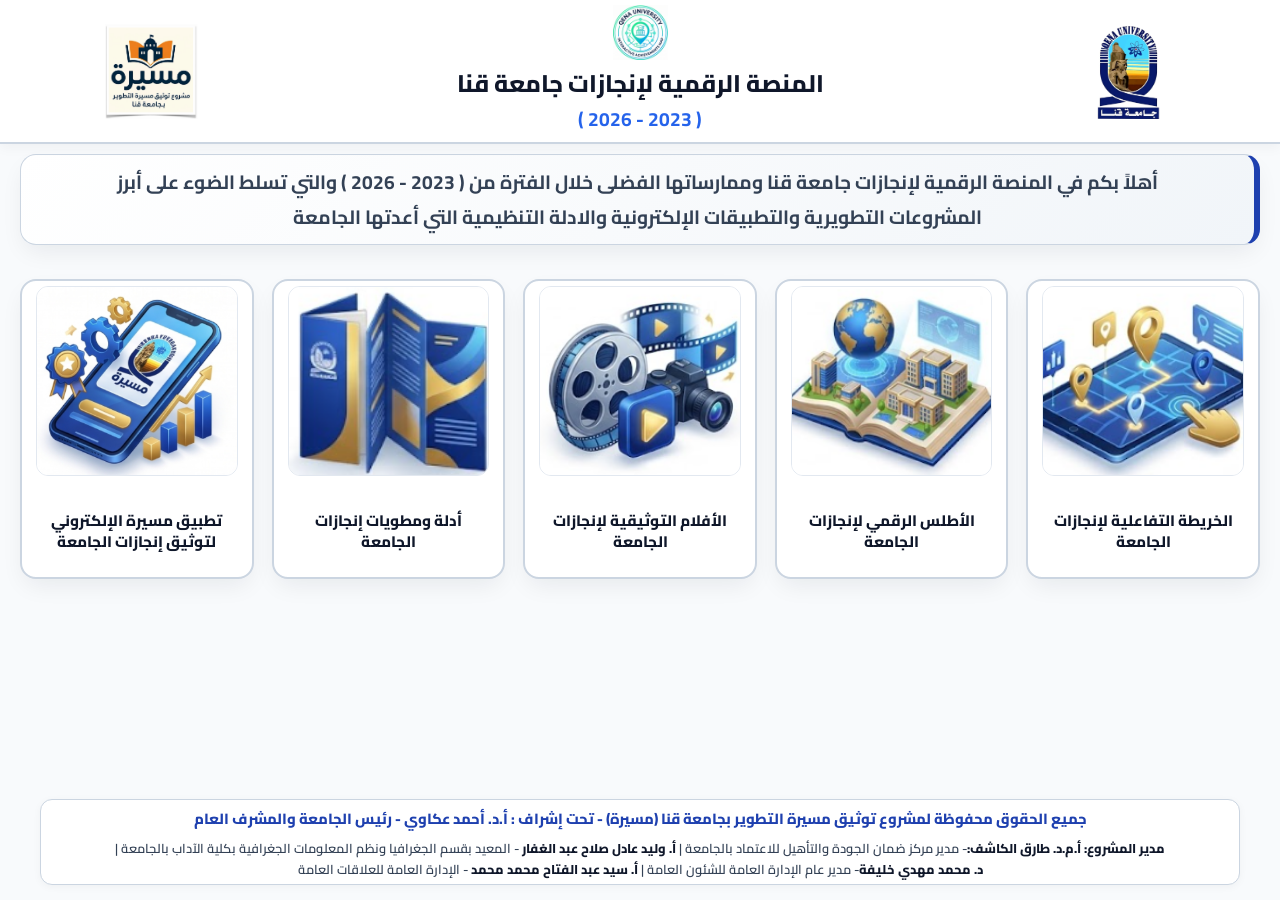
<file: index.html>
<!DOCTYPE html>
<html lang="ar" dir="rtl">
<head>
    <meta charset="UTF-8">
    <meta name="viewport" content="width=device-width, initial-scale=1.0">
    <title>المنصة الرقمية لإنجازات جامعة قنا 2023 - 2026</title>
    
    <!-- الخطوط والأيقونات -->
    <link rel="preconnect" href="https://fonts.googleapis.com">
    <link rel="preconnect" href="https://fonts.gstatic.com" crossorigin>
    <link href="https://fonts.googleapis.com/css2?family=Cairo:wght@400;600;700;800;900&display=swap" rel="stylesheet">
    <link rel="stylesheet" href="https://cdnjs.cloudflare.com/ajax/libs/font-awesome/6.4.0/css/all.min.css">

    <style>
        :root {
            --bg-body: #f8fafc;
            --card-bg: #ffffff;
            --primary: #0f172a;
            --accent-blue: #1e40af;
            --accent-hover: #1d4ed8;
            --border-color: #cbd5e1;
            --text-main: #1e293b;
            --radius-lg: 16px;
            --radius-md: 12px;
            --shadow-subtle: 0 10px 25px -5px rgba(15, 23, 42, 0.08);
        }

        * {
            box-sizing: border-box;
            margin: 0;
            padding: 0;
            font-family: 'Cairo', sans-serif;
        }

        body {
            background-color: var(--bg-body);
            color: var(--text-main);
            min-height: 100vh;
            display: flex;
            flex-direction: column;
        }

        /* الهيدر العلوي */
        header {
            background: #ffffff;
            border-bottom: 2px solid var(--border-color);
            padding: 5px 5%;
            display: flex;
            align-items: center;
            justify-content: space-between;
            box-shadow: 0 4px 12px rgba(0,0,0,0.04);
            position: relative;
            z-index: 10;
        }

        .logo-box {
            width: 175px;
            height: 95px;
            display: flex;
            align-items: center;
            justify-content: center;
        }

        .logo-box img {
            max-width: 100%;
            max-height: 100%;
            object-fit: contain;
        }

        .header-center {
            text-align: center;
            display: flex;
            flex-direction: column;
            align-items: center;
            gap: 4px;
        }

        .project-badge {
            max-height: 55px;
            width: auto;
            object-fit: contain;
            margin-bottom: 4px;
        }

        .header-title h1 {
            font-size: 1.50rem;
            font-weight: 800;
            color: var(--primary);
            line-height: 1.3;
        }

        .header-title .subtitle {
            font-size: 1.2rem;
            font-weight: 700;
            color: #2563eb;
            margin-top: 2px;
        }

        /* الحاوية الرئيسية */
        .main-container {
            max-width: 1400px;
            margin: 0 auto;
            padding: 10px 20px;
            width: 100%;
            flex: 1;
            display: flex;
            flex-direction: column;
            gap: 24px;
        }

        /* البانر التعريفي التوضيحي */
        .intro-banner {
            background: linear-gradient(135deg, #ffffff 0%, #f1f5f9 100%);
            border-radius: var(--radius-lg);
            padding: 10px 30px;
            box-shadow: var(--shadow-subtle);
            border: 1px solid var(--border-color);
            border-right: 6px solid var(--accent-blue);
            text-align: center;
        }

        .intro-banner p {
            font-size: 1.20rem;
            font-weight: 700;
            color: #334155;
            line-height: 1.8;
            max-width: 1100px;
            margin: 0 auto;
        }

        /* شبكة الكروت التفاعلية الخمسة (Flashcards Grid) */
        .cards-grid {
            display: grid;
            grid-template-columns: repeat(5, 1fr);
            gap: 18px;
            margin-top: 10px;
        }

        .flash-card {
            background: var(--card-bg);
            border: 2px solid var(--border-color);
            border-radius: var(--radius-lg);
            padding: 5px 14px;
            display: flex;
            flex-direction: column;
            align-items: center;
            justify-content: space-between;
            text-align: center;
            text-decoration: none;
            color: var(--text-main);
            box-shadow: var(--shadow-subtle);
            transition: all 0.35s cubic-bezier(0.4, 0, 0.2, 1);
            position: relative;
            overflow: hidden;
            cursor: pointer;
            min-height: 300px;
        }

        .flash-card:hover {
            transform: translateY(-8px) scale(1.02);
            border-color: var(--accent-blue);
            box-shadow: 0 16px 30px -10px rgba(30, 64, 175, 0.25);
        }

        .card-img-wrapper {
            width: 100%;
            height: 190px;
            border-radius: var(--radius-md);
            overflow: hidden;
            background: #f1f5f9;
            margin-bottom: 14px;
            display: flex;
            align-items: center;
            justify-content: center;
            border: 1px solid #e2e8f0;
        }

        .card-img-wrapper img {
            width: 100%;
            height: 100%;
            object-fit: cover;
            transition: transform 0.5s ease;
        }

        .flash-card:hover .card-img-wrapper img {
            transform: scale(1.1);
        }

        .card-icon-fallback {
            font-size: 2.5rem;
            color: var(--accent-blue);
        }

        .card-title {
            font-size: 0.95rem;
            font-weight: 800;
            color: var(--primary);
            line-height: 1.4;
            flex: 1;
            display: flex;
            align-items: center;
            justify-content: center;
        }

        .flash-card:hover .card-title {
            color: var(--accent-blue);
        }

        /* التكيف مع الشاشات المختلفة */
        @media (max-width: 1200px) {
            .cards-grid {
                grid-template-columns: repeat(3, 1fr);
            }
        }

        @media (max-width: 768px) {
            header {
                flex-direction: column;
                gap: 12px;
            }
            .cards-grid {
                grid-template-columns: repeat(2, 1fr);
            }
        }

        @media (max-width: 480px) {
            .cards-grid {
                grid-template-columns: 1fr;
            }
        }
/* تنسيق مستطيل حقوق التوثيق في الأسفل */
.footer-rights-box {
    background: #ffffff;
    border: 1px solid #cbd5e1;
    border-radius: 12px;
    padding: 5px 20px;
    margin: 10px auto 15px auto;
    width: calc(100% - 48px);
    max-width: 1200px;
    text-align: center;
    box-shadow: 0 2px 8px rgba(0, 0, 0, 0.04);
}

.footer-line-1 {
    font-size: 0.92rem;
    font-weight: 800;
    color: #1e40af;
    margin-bottom: 6px;
}

.footer-line-2 {
    font-size: 0.8rem;
    font-weight: 600;
    color: #334155;
    line-height: 1.6;
}

.footer-line-2 span {
    font-weight: 800;
    color: #0f172a;
}

/* التوافق مع شاشات الموبايل والأجهزة اللوحية */
@media (max-width: 768px) {
    .footer-rights-box {
        width: calc(100% - 20px);
        padding: 10px 12px;
        margin-top: 15px;
    }
    .footer-line-1 {
        font-size: 0.82rem;
    }
    .footer-line-2 {
        font-size: 0.72rem;
    }
}
    </style>
</head>
<body>

    <!-- الهيدر العلوي وفق تخطيط المسودة -->
    <header>
        <div class="logo-box">
            <img src="Image/logo.png" alt="شعار جامعة قنا" onerror="this.src='Image/logo.png';">
        </div>

        <div class="header-center">
            <img src="Image/project-logo.png" alt="شعار المشروع" class="project-badge" onerror="this.style.display='none';">
            <div class="header-title">
                <h1>المنصة الرقمية لإنجازات جامعة قنا</h1>
                <div class="subtitle">( 2023 - 2026 )</div>
            </div>
        </div>

        <div class="logo-box">
            <img src="Image/مسيرة.png" alt="شعار مسيرة" onerror="this.src='Image/مسيرة.jpg';">
        </div>
    </header>

    <div class="main-container">
        
        <!-- صندوق الوصف والترحيب الرئيسي -->
        <div class="intro-banner">
            <p>أهلاً بكم في المنصة الرقمية لإنجازات جامعة قنا وممارساتها الفضلى خلال الفترة من ( 2023 - 2026 ) والتي تسلط الضوء على أبرز المشروعات التطويرية والتطبيقات الإلكترونية والادلة التنظيمية التي أعدتها الجامعة</p>
        </div>

        <!-- شبكة الفلاش كارد الخمسة مع تأثير الزوم/الحركة عند التمرير -->
        <div class="cards-grid">
            
            <!-- 1. الخريطة التفاعلية -->
            <a href="Map.html" class="flash-card">
                <div class="card-img-wrapper">
                    <img src="Image/map_card.png" alt="الخريطة التفاعلية" onerror="this.remove(); document.getElementById('ic1').style.display='block';">
                    <i id="ic1" class="fa-solid fa-map-location-dot card-icon-fallback" style="display:none;"></i>
                </div>
                <div class="card-title">الخريطة التفاعلية لإنجازات الجامعة</div>
            </a>

            <!-- 2. الأطلس الرقمي -->
            <a href="Atlas.html" class="flash-card">
                <div class="card-img-wrapper">
                    <img src="Image/atlas_card.png" alt="الأطلس الرقمي" onerror="this.remove(); document.getElementById('ic2').style.display='block';">
                    <i id="ic2" class="fa-solid fa-book-atlas card-icon-fallback" style="display:none;"></i>
                </div>
                <div class="card-title">الأطلس الرقمي لإنجازات الجامعة</div>
            </a>

            <!-- 3. الأفلام التوثيقية -->
            <a href="Videos.html" class="flash-card">
                <div class="card-img-wrapper">
                    <img src="Image/video_card.png" alt="الأفلام التوثيقية" onerror="this.remove(); document.getElementById('ic3').style.display='block';">
                    <i id="ic3" class="fa-solid fa-film card-icon-fallback" style="display:none;"></i>
                </div>
                <div class="card-title">الأفلام التوثيقية لإنجازات الجامعة</div>
            </a>

            <!-- 4. أدلة ومطويات إنجازات الجامعة -->
            <a href="Guides.html" class="flash-card">
                <div class="card-img-wrapper">
                    <img src="Image/guides_card.png" alt="أدلة ومطويات" onerror="this.remove(); document.getElementById('ic4').style.display='block';">
                    <i id="ic4" class="fa-solid fa-file-pdf card-icon-fallback" style="display:none;"></i>
                </div>
                <div class="card-title">أدلة ومطويات إنجازات الجامعة</div>
            </a>

            <!-- 5. تطبيق مسيرة الإلكتروني -->
            <a href="http://app.svu.edu.eg/march/login.aspx" target="_blank" class="flash-card">
                <div class="card-img-wrapper">
                    <img src="Image\maseera.png" alt="تطبيق مسيرة" onerror="this.remove(); document.getElementById('ic5').style.display='block';">
                    <i id="ic5" class="fa-solid fa-mobile-screen-button card-icon-fallback" style="display:none;"></i>
                </div>
                <div class="card-title">تطبيق مسيرة الإلكتروني لتوثيق إنجازات الجامعة</div>
            </a>

        </div>

    </div>
<!-- شريط التوثيق وحقوق الملكية -->
<footer class="footer-rights-box">
    <div class="footer-line-1">
        جميع الحقوق محفوظة لمشروع توثيق مسيرة التطوير بجامعة قنا (مسيرة) -                  <span>    تحت إشراف   :           </span> أ.د. أحمد عكاوي - رئيس الجامعة والمشرف العام     

    </div>
    <div class="footer-line-2">
        <span>مدير المشروع:</span>   <span>أ.م.د. طارق الكاشف:</span>- مدير مركز ضمان الجودة والتأهيل للاعتماد بالجامعة | 
         <span>أ. وليد عادل صلاح عبد الغفار</span> - المعيد بقسم الجغرافيا ونظم المعلومات الجغرافية بكلية الآداب بالجامعة | 
    </div>
    </div>
    <div class="footer-line-2">
         <span>د. محمد مهدي خليفة</span>- مدير عام الإدارة العامة للشئون العامة | 
        <span>أ. سيد عبد الفتاح محمد محمد</span> - الإدارة العامة للعلاقات العامة
    </div>
</footer>
</body>
</html>
</file>
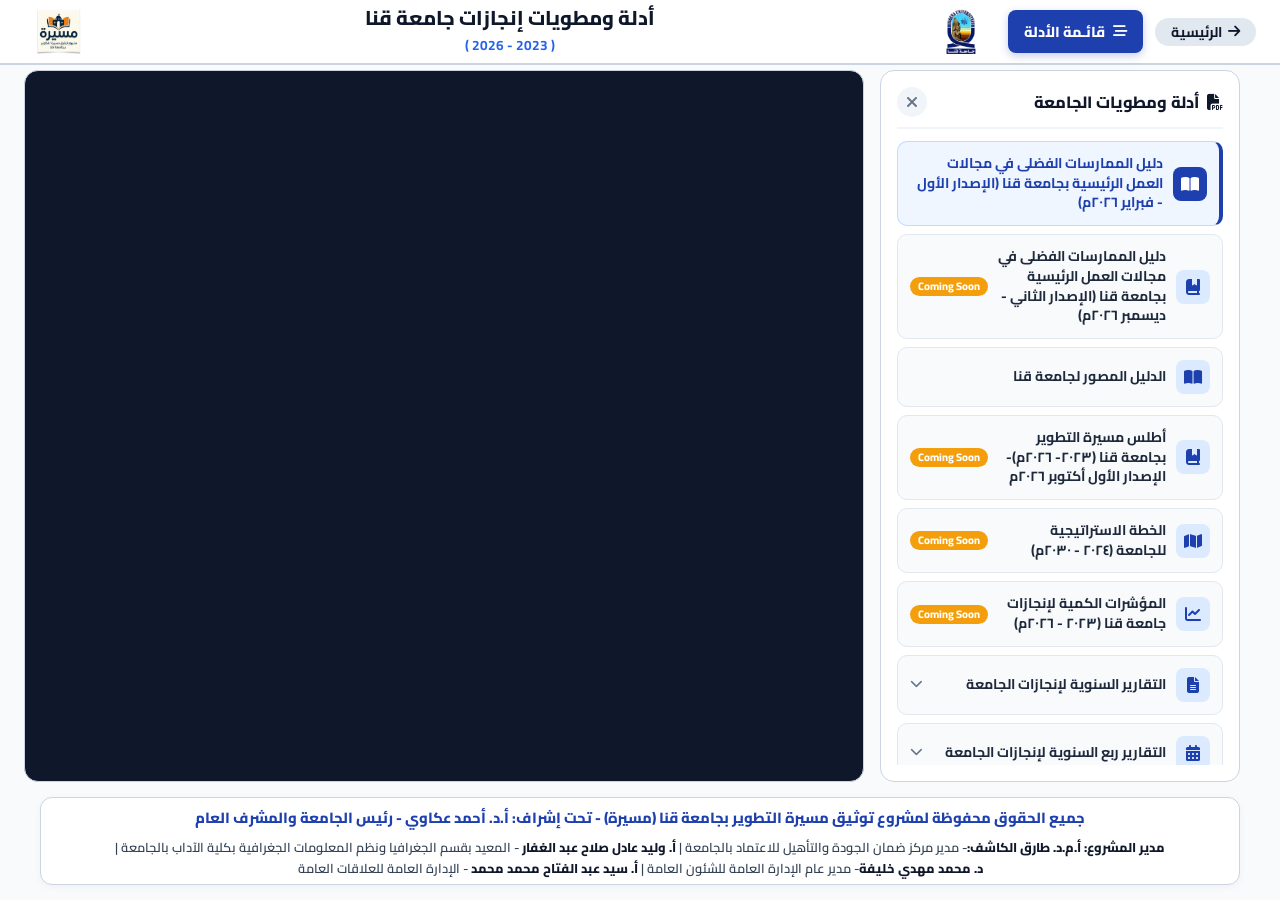
<file: Guides.html>
<!DOCTYPE html>
<html lang="ar" dir="rtl">
<head>
    <meta charset="UTF-8">
    <meta name="viewport" content="width=device-width, initial-scale=1.0">
    <title>أدلة ومطويات إنجازات جامعة قنا</title>
    <link rel="preconnect" href="https://fonts.googleapis.com">
    <link rel="preconnect" href="https://fonts.gstatic.com" crossorigin>
    <link href="https://fonts.googleapis.com/css2?family=Cairo:wght@400;600;700;800;900&display=swap" rel="stylesheet">
    <link rel="stylesheet" href="https://cdnjs.cloudflare.com/ajax/libs/font-awesome/6.4.0/css/all.min.css">
    
    <style>
        :root {
            --bg-body: #f8fafc;
            --card-bg: #ffffff;
            --primary: #0f172a;
            --accent-blue: #1e40af;
            --border-color: #cbd5e1;
            --radius-lg: 14px;
            --radius-md: 10px;
        }

        * { box-sizing: border-box; margin: 0; padding: 0; font-family: 'Cairo', sans-serif; }
        body { background-color: var(--bg-body); color: #1e293b; height: 100vh; display: flex; flex-direction: column; overflow: hidden; }

        /* الهيدر العلوي */
        header {
            background: #ffffff;
            border-bottom: 2px solid var(--border-color);
            padding: 1px 24px;
            display: flex;
            align-items: center;
            justify-content: space-between;
            min-height: 65px;
            gap: 15px;
            flex-shrink: 0;
            z-index: 10;
        }
        
        .header-right { display: flex; align-items: center; gap: 12px; flex-shrink: 0; }
        .logo-box { width: 70px; height: 45px; display: flex; align-items: center; justify-content: center; flex-shrink: 0; }
        .logo-box img { max-width: 100%; max-height: 100%; object-fit: contain; }
        
        .header-title { flex: 1; text-align: center; }
        .header-title h1 { font-size: 1.25rem; font-weight: 800; color: var(--primary); line-height: 1.2; }
        .header-title .sub-date { display: block; font-size: 0.85rem; color: #2563eb; font-weight: 700; margin-top: 2px; }
        
        .nav-back {
            display: inline-flex; align-items: center; gap: 6px; background: #e2e8f0; color: var(--primary);
            padding: 1px 16px; border-radius: 20px; text-decoration: none; font-size: 0.88rem; font-weight: 700;
            white-space: nowrap; transition: all 0.2s; flex-shrink: 0;
        }
        .nav-back:hover { background: #cbd5e1; }

        .toggle-sidebar-btn {
            display: inline-flex; align-items: center; gap: 8px; background: var(--accent-blue); color: #ffffff;
            border: none; padding: 8px 16px; border-radius: 8px; font-size: 0.9rem; font-weight: 800;
            cursor: pointer; box-shadow: 0 3px 8px rgba(30, 64, 175, 0.25); white-space: nowrap; flex-shrink: 0;
            transition: all 0.2s ease;
        }
        .toggle-sidebar-btn:hover { background: #1d4ed8; }

        /* التخطيط الرئيسي */
        .layout-container { display: flex; gap: 16px; padding: 5px 24px; flex: 1; min-height: 0; position: relative; overflow: hidden; }

        .sidebar {
            width: 360px; background: var(--card-bg); border-radius: var(--radius-lg); border: 1px solid var(--border-color);
            padding: 16px; display: flex; flex-direction: column; gap: 12px; height: 100%; min-height: 0; flex-shrink: 0;
            transition: margin-right 0.3s cubic-bezier(0.4, 0, 0.2, 1), opacity 0.25s ease; position: relative; z-index: 5;
        }

        .layout-container.sidebar-closed .sidebar { margin-right: -376px; opacity: 0; pointer-events: none; }

        .sidebar-header { display: flex; align-items: center; justify-content: space-between; padding-bottom: 10px; border-bottom: 2px solid #f1f5f9; }
        .sidebar-header h3 { font-size: 1.02rem; font-weight: 800; color: var(--primary); display: flex; align-items: center; gap: 8px; }

        .close-sidebar-btn {
            background: #f1f5f9; color: #64748b; border: none; width: 30px; height: 30px; border-radius: 50%;
            font-size: 1rem; cursor: pointer; display: flex; align-items: center; justify-content: center; transition: all 0.2s;
        }
        .close-sidebar-btn:hover { background: #ef4444; color: #fff; }

        .item-list { display: flex; flex-direction: column; gap: 8px; overflow-y: auto; flex: 1; }

        .list-item {
            display: flex; align-items: center; gap: 10px; padding: 12px; border-radius: var(--radius-md);
            border: 1px solid #e2e8f0; background: #f8fafc; cursor: pointer; transition: all 0.2s ease;
            font-size: 0.88rem; font-weight: 700; line-height: 1.4; position: relative;
        }

        .list-item:hover, .list-item.active { background: #eff6ff; border-color: #bfdbfe; }
        .list-item.active { border-right: 4px solid var(--accent-blue); color: var(--accent-blue); }

        .item-icon {
            width: 34px; height: 34px; background: #dbeafe; color: var(--accent-blue); border-radius: 8px;
            display: flex; align-items: center; justify-content: center; font-size: 1rem; flex-shrink: 0;
        }
        .list-item.active .item-icon { background: var(--accent-blue); color: #ffffff; }

        .chevron-icon {
            margin-right: auto;
            font-size: 0.8rem;
            color: #64748b;
            transition: transform 0.3s ease;
        }
        .has-submenu.open .chevron-icon {
            transform: rotate(180deg);
        }

        /* القائمة الفرعية */
        .submenu {
            display: none;
            flex-direction: column;
            gap: 6px;
            padding-right: 16px;
            margin-top: -2px;
            margin-bottom: 4px;
        }
        .has-submenu.open + .submenu {
            display: flex;
        }

        .submenu-item {
            display: flex;
            align-items: center;
            justify-content: space-between;
            padding: 9px 12px;
            border-radius: 8px;
            background: #ffffff;
            border: 1px solid #e2e8f0;
            cursor: pointer;
            font-size: 0.82rem;
            font-weight: 700;
            color: #334155;
            transition: all 0.2s ease;
        }
        .submenu-item:hover, .submenu-item.active {
            background: #dbeafe;
            color: var(--accent-blue);
            border-color: #bfdbfe;
        }

        .badge-soon {
            font-size: 0.68rem; background: #f59e0b; color: #ffffff; padding: 2px 8px;
            border-radius: 12px; margin-right: auto; white-space: nowrap; font-weight: 800;
        }

        .submenu-item .badge-soon {
            margin-right: 0;
        }

        /* منطقة العرض الرئيسية */
        .main-display {
            flex: 1; background: #0f172a; border-radius: var(--radius-lg); border: 1px solid var(--border-color);
            position: relative; display: flex; flex-direction: column; align-items: center; justify-content: center;
            overflow: hidden; height: 100%; min-width: 0;
        }

        .pdf-viewer-object {
            width: 100%;
            height: 100%;
            border: none;
        }

        .coming-soon-box {
            display: flex; flex-direction: column; align-items: center; justify-content: center;
            gap: 16px; color: #ffffff; text-align: center; padding: 30px;
        }
        .coming-soon-box i { font-size: 4rem; color: #f59e0b; animation: pulse 2s infinite; }
        .coming-soon-box h2 { font-size: 2rem; font-weight: 900; letter-spacing: 1px; color: #f8fafc; }
        .coming-soon-box p { font-size: 1.1rem; color: #94a3b8; font-weight: 600; }

        @keyframes pulse {
            0% { transform: scale(1); opacity: 0.8; }
            50% { transform: scale(1.08); opacity: 1; }
            100% { transform: scale(1); opacity: 0.8; }
        }

        @media (max-width: 992px) {
            header { padding: 6px 12px; gap: 8px; }
            .logo-box { width: 45px; height: 32px; }
            .header-title h1 { font-size: 0.85rem; }
            .header-title .sub-date { font-size: 0.72rem; }
            .nav-back, .toggle-sidebar-btn { padding: 5px 10px; font-size: 0.75rem; }
            .layout-container { padding: 10px; }

            .sidebar {
                position: fixed; top: 0; right: 0; width: 85%; max-width: 320px; height: 100vh;
                z-index: 100; border-radius: 0; transform: translateX(100%); margin-right: 0 !important;
                opacity: 1 !important; transition: transform 0.3s ease;
            }
            .sidebar.mobile-open { transform: translateX(0); }
            .sidebar-overlay { display: none; position: fixed; inset: 0; background: rgba(15, 23, 42, 0.65); backdrop-filter: blur(3px); z-index: 90; }
            .sidebar-overlay.active { display: block; }
        }

        /* تنسيق مستطيل حقوق التوثيق في الأسفل */
        .footer-rights-box {
            background: #ffffff;
            border: 1px solid #cbd5e1;
            border-radius: 12px;
            padding: 6px 20px;
            margin: 10px auto 15px auto;
            width: calc(100% - 48px);
            max-width: 1200px;
            text-align: center;
            box-shadow: 0 2px 8px rgba(0, 0, 0, 0.04);
        }

        .footer-line-1 {
            font-size: 0.92rem;
            font-weight: 800;
            color: #1e40af;
            margin-bottom: 6px;
        }

        .footer-line-2 {
            font-size: 0.8rem;
            font-weight: 600;
            color: #334155;
            line-height: 1.6;
        }

        .footer-line-2 span {
            font-weight: 800;
            color: #0f172a;
        }

        @media (max-width: 768px) {
            .footer-rights-box {
                width: calc(100% - 20px);
                padding: 10px 12px;
                margin-top: 15px;
            }
            .footer-line-1 { font-size: 0.82rem; }
            .footer-line-2 { font-size: 0.72rem; }
        }
    </style>
</head>
<body>

    <header>
        <div class="header-right">
            <a href="index.html" class="nav-back"><i class="fa-solid fa-arrow-right"></i> الرئيسية</a>
            <button class="toggle-sidebar-btn" id="toggleBtn" onclick="toggleSidebar()">
                <i class="fa-solid fa-bars-staggered"></i> قائـمة الأدلة
            </button>
            <div class="logo-box">
                <img src="Image/logo.png" alt="شعار الجامعة">
            </div>
        </div>

        <div class="header-title">
            <h1>أدلة ومطويات إنجازات جامعة قنا</h1>
            <span class="sub-date">( 2023 - 2026 )</span>
        </div>

        <div class="logo-box">
            <img src="Image/مسيرة.png" alt="شعار مسيرة">
        </div>
    </header>

    <div class="layout-container" id="layoutContainer">
        <div class="sidebar-overlay" id="sidebarOverlay" onclick="closeSidebar()"></div>

        <!-- القائمة الجانبية -->
        <div class="sidebar" id="sidebar">
            <div class="sidebar-header">
                <h3><i class="fa-solid fa-file-pdf"></i> أدلة ومطويات الجامعة</h3>
                <button class="close-sidebar-btn" onclick="toggleSidebar()"><i class="fa-solid fa-xmark"></i></button>
            </div>

            <div class="item-list">
                <div class="list-item active" onclick="loadPDFDoc('docs/دليل الممارسات الفضلي لجامعة قنا فبراير ٢٠٢٦.pdf', this, true)">
                    <div class="item-icon"><i class="fa-solid fa-book-open"></i></div>
                    <div>دليل الممارسات الفضلى في مجالات العمل الرئيسية بجامعة قنا (الإصدار الأول - فبراير ٢٠٢٦م)</div>
                </div>

                <div class="list-item" onclick="loadPDFDoc('', this, false)">
                    <div class="item-icon"><i class="fa-solid fa-book-bookmark"></i></div>
                    <div>دليل الممارسات الفضلى في مجالات العمل الرئيسية بجامعة قنا (الإصدار الثاني - ديسمبر ٢٠٢٦م)</div>
                    <span class="badge-soon">Coming Soon</span>
                </div>

                <div class="list-item" onclick="loadPDFDoc('docs/الدليل المصور لجامعة قنا.pdf', this, true)">
                    <div class="item-icon"><i class="fa-solid fa-book-open"></i></div>
                    <div>الدليل المصور لجامعة قنا</div>
                </div>

                <div class="list-item" onclick="loadPDFDoc('', this, false)">
                    <div class="item-icon"><i class="fa-solid fa-book-bookmark"></i></div>
                    <div> أطلس مسيرة التطوير بجامعة قنا (٢٠٢٣- ٢٠٢٦م)- الإصدار الأول أكتوبر ٢٠٢٦م</div>
                    <span class="badge-soon">Coming Soon</span>
                </div>

                <div class="list-item" onclick="loadPDFDoc('', this, false)">
                    <div class="item-icon"><i class="fa-solid fa-map"></i></div>
                    <div>الخطة الاستراتيجية للجامعة (٢٠٢٤ - ٢٠٣٠م)</div>
                    <span class="badge-soon">Coming Soon</span>
                </div>

                <div class="list-item" onclick="loadPDFDoc('', this, false)">
                    <div class="item-icon"><i class="fa-solid fa-chart-line"></i></div>
                    <div>المؤشرات الكمية لإنجازات جامعة قنا (٢٠٢٣ - ٢٠٢٦م)</div>
                    <span class="badge-soon">Coming Soon</span>
                </div>

                <!-- التقارير السنوية (3 ملفات) -->
                <div class="list-item has-submenu" onclick="toggleSubmenu(this)">
                    <div class="item-icon"><i class="fa-solid fa-file-lines"></i></div>
                    <div>التقارير السنوية لإنجازات الجامعة</div>
                    <i class="fa-solid fa-chevron-down chevron-icon"></i>
                </div>
                <div class="submenu">
                    <div class="submenu-item" onclick="loadPDFDoc('', this, false)">
                        <span>التقرير السنوي الأول</span>
                        <span class="badge-soon">Coming Soon</span>
                    </div>
                    <div class="submenu-item" onclick="loadPDFDoc('', this, false)">
                        <span>التقرير السنوي الثاني</span>
                        <span class="badge-soon">Coming Soon</span>
                    </div>
                    <div class="submenu-item" onclick="loadPDFDoc('', this, false)">
                        <span>التقرير السنوي الثالث</span>
                        <span class="badge-soon">Coming Soon</span>
                    </div>
                </div>

                <!-- التقارير ربع السنوية (13 ملف) -->
                <div class="list-item has-submenu" onclick="toggleSubmenu(this)">
                    <div class="item-icon"><i class="fa-solid fa-calendar-days"></i></div>
                    <div>التقارير ربع السنوية لإنجازات الجامعة</div>
                    <i class="fa-solid fa-chevron-down chevron-icon"></i>
                </div>
                <div class="submenu">
                    <div class="submenu-item" onclick="loadPDFDoc('', this, false)"><span>التقرير ربع السنوي 1</span><span class="badge-soon">Coming Soon</span></div>
                    <div class="submenu-item" onclick="loadPDFDoc('', this, false)"><span>التقرير ربع السنوي 2</span><span class="badge-soon">Coming Soon</span></div>
                    <div class="submenu-item" onclick="loadPDFDoc('', this, false)"><span>التقرير ربع السنوي 3</span><span class="badge-soon">Coming Soon</span></div>
                    <div class="submenu-item" onclick="loadPDFDoc('', this, false)"><span>التقرير ربع السنوي 4</span><span class="badge-soon">Coming Soon</span></div>
                    <div class="submenu-item" onclick="loadPDFDoc('', this, false)"><span>التقرير ربع السنوي 5</span><span class="badge-soon">Coming Soon</span></div>
                    <div class="submenu-item" onclick="loadPDFDoc('', this, false)"><span>التقرير ربع السنوي 6</span><span class="badge-soon">Coming Soon</span></div>
                    <div class="submenu-item" onclick="loadPDFDoc('', this, false)"><span>التقرير ربع السنوي 7</span><span class="badge-soon">Coming Soon</span></div>
                    <div class="submenu-item" onclick="loadPDFDoc('', this, false)"><span>التقرير ربع السنوي 8</span><span class="badge-soon">Coming Soon</span></div>
                    <div class="submenu-item" onclick="loadPDFDoc('', this, false)"><span>التقرير ربع السنوي 9</span><span class="badge-soon">Coming Soon</span></div>
                    <div class="submenu-item" onclick="loadPDFDoc('', this, false)"><span>التقرير ربع السنوي 10</span><span class="badge-soon">Coming Soon</span></div>
                    <div class="submenu-item" onclick="loadPDFDoc('', this, false)"><span>التقرير ربع السنوي 11</span><span class="badge-soon">Coming Soon</span></div>
                    <div class="submenu-item" onclick="loadPDFDoc('', this, false)"><span>التقرير ربع السنوي 12</span><span class="badge-soon">Coming Soon</span></div>
                    <div class="submenu-item" onclick="loadPDFDoc('', this, false)"><span>التقرير ربع السنوي 13</span><span class="badge-soon">Coming Soon</span></div>
                </div>

                <!-- أدلة الخدمات الرقمية (5 ملفات) -->
                <div class="list-item has-submenu" onclick="toggleSubmenu(this)">
                    <div class="item-icon"><i class="fa-solid fa-laptop-code"></i></div>
                    <div>أدلة الخدمات الرقمية للجامعة</div>
                    <i class="fa-solid fa-chevron-down chevron-icon"></i>
                </div>
                <div class="submenu">
                    <div class="submenu-item" onclick="loadPDFDoc('', this, false)"><span>دليل الخدمات الرقمية 1</span><span class="badge-soon">Coming Soon</span></div>
                    <div class="submenu-item" onclick="loadPDFDoc('', this, false)"><span>دليل الخدمات الرقمية 2</span><span class="badge-soon">Coming Soon</span></div>
                    <div class="submenu-item" onclick="loadPDFDoc('', this, false)"><span>دليل الخدمات الرقمية 3</span><span class="badge-soon">Coming Soon</span></div>
                    <div class="submenu-item" onclick="loadPDFDoc('', this, false)"><span>دليل الخدمات الرقمية 4</span><span class="badge-soon">Coming Soon</span></div>
                    <div class="submenu-item" onclick="loadPDFDoc('', this, false)"><span>دليل الخدمات الرقمية 5</span><span class="badge-soon">Coming Soon</span></div>
                </div>
            </div>
        </div>

        <!-- منطقة العرض الرئيسية -->
        <div class="main-display" id="mainDisplay">
            <!-- يتم تحميل الملف تلقائياً عبر السكربت -->
        </div>
    </div>

    <!-- شريط التوثيق وحقوق الملكية -->
    <footer class="footer-rights-box">
        <div class="footer-line-1">
            جميع الحقوق محفوظة لمشروع توثيق مسيرة التطوير بجامعة قنا (مسيرة) - <span>تحت إشراف:</span> أ.د. أحمد عكاوي - رئيس الجامعة والمشرف العام
        </div>
        <div class="footer-line-2">
            <span>مدير المشروع:</span> <span>أ.م.د. طارق الكاشف:</span>- مدير مركز ضمان الجودة والتأهيل للاعتماد بالجامعة | 
            <span>أ. وليد عادل صلاح عبد الغفار</span> - المعيد بقسم الجغرافيا ونظم المعلومات الجغرافية بكلية الآداب بالجامعة | 
        </div>
        <div class="footer-line-2">
            <span>د. محمد مهدي خليفة</span>- مدير عام الإدارة العامة للشئون العامة | 
            <span>أ. سيد عبد الفتاح محمد محمد</span> - الإدارة العامة للعلاقات العامة
        </div>
    </footer>

    <script>
        function toggleSubmenu(element) {
            element.classList.toggle('open');
        }

        function loadPDFDoc(pdfPath, element, isAvailable) {
            const display = document.getElementById('mainDisplay');

            document.querySelectorAll('.list-item, .submenu-item').forEach(el => el.classList.remove('active'));
            if (element) element.classList.add('active');

            if (!isAvailable || !pdfPath) {
                display.innerHTML = `
                    <div class="coming-soon-box">
                        <i class="fa-solid fa-clock-rotate-left"></i>
                        <h2>COMING SOON</h2>
                        <p>جاري إعداد وتوثيق هذا الدليل وسيتم إتاحته قريباً عبر المنصة</p>
                    </div>
                `;
                return;
            }

            const params = '#toolbar=0&navpanes=0&view=FitH';
            const fullPath = encodeURI(pdfPath) + params;

            display.innerHTML = `<object class="pdf-viewer-object" data="${fullPath}" type="application/pdf">
                <iframe class="pdf-viewer-object" src="${fullPath}"></iframe>
            </object>`;

            if (window.innerWidth <= 992) closeSidebar();
        }

        window.addEventListener('DOMContentLoaded', () => {
            const activeItem = document.querySelector('.list-item.active');
            loadPDFDoc('docs/دليل الممارسات الفضلي لجامعة قنا فبراير ٢٠٢٦.pdf', activeItem, true);
        });

        function toggleSidebar() {
            const container = document.getElementById('layoutContainer');
            const sidebar = document.getElementById('sidebar');
            const overlay = document.getElementById('sidebarOverlay');

            if (window.innerWidth <= 992) {
                sidebar.classList.toggle('mobile-open');
                overlay.classList.toggle('active');
            } else {
                container.classList.toggle('sidebar-closed');
            }
        }

        function closeSidebar() {
            document.getElementById('sidebar').classList.remove('mobile-open');
            document.getElementById('sidebarOverlay').classList.remove('active');
        }

        // إغلاق قائمة السياق لحماية المحتوى
        document.addEventListener('contextmenu', event => event.preventDefault());
        document.addEventListener('keydown', function(e) {
            if ((e.ctrlKey || e.metaKey) && (e.key === 'p' || e.key === 's' || e.key === 'u')) {
                e.preventDefault();
            }
        });
    </script>
</body>
</html>
</file>
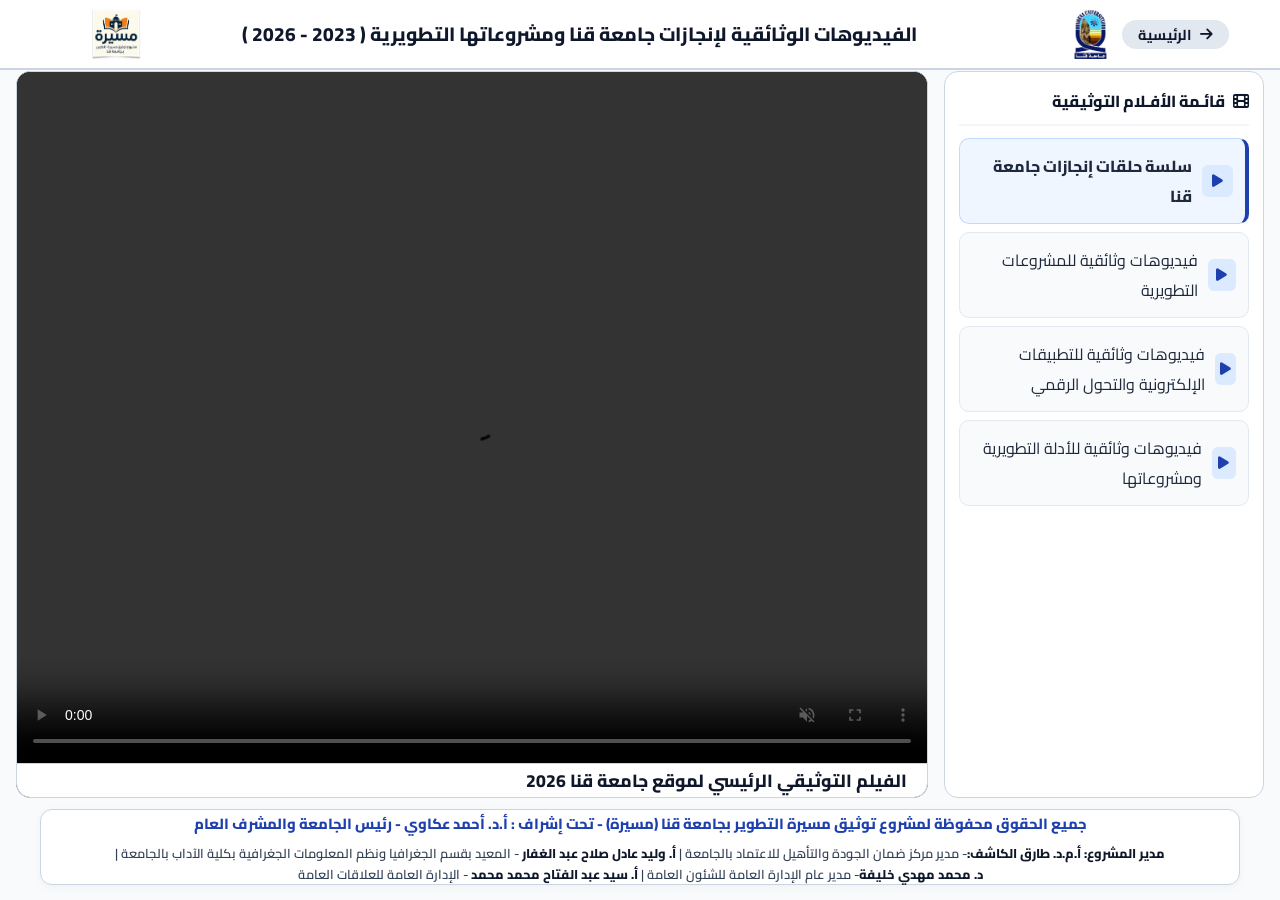
<file: Videos.html>
<!DOCTYPE html>
<html lang="ar" dir="rtl">
<head>
    <meta charset="UTF-8">
    <meta name="viewport" content="width=device-width, initial-scale=1.0">
    <title>الفيديوهات الوثائقية لإنجازات جامعة قنا ومشروعاتها التطويرية</title>
    <link rel="preconnect" href="https://fonts.googleapis.com">
    <link rel="preconnect" href="https://fonts.gstatic.com" crossorigin>
    <link href="https://fonts.googleapis.com/css2?family=Cairo:wght@400;600;700;800;900&display=swap" rel="stylesheet">
    <link rel="stylesheet" href="https://cdnjs.cloudflare.com/ajax/libs/font-awesome/6.4.0/css/all.min.css">
    <style>
        :root {
            --bg-body: #f8fafc;
            --card-bg: #ffffff;
            --primary: #0f172a;
            --accent-blue: #1e40af;
            --border-color: #cbd5e1;
            --radius-lg: 14px;
            --radius-md: 10px;
        }

        * { box-sizing: border-box; margin: 0; padding: 0; font-family: 'Cairo', sans-serif; }
        body { background-color: var(--bg-body); color: #1e293b; height: 100vh; display: flex; flex-direction: column; overflow: hidden; }

        header {
            background: #ffffff;
            border-bottom: 2px solid var(--border-color);
            padding: 1px 4%;
            display: flex;
            align-items: center;
            justify-content: space-between;
            height: 70px;
        }
        .logo-box { width: 90px; height: 50px; }
        .logo-box img { max-width: 100%; max-height: 100%; object-fit: contain; }
        .header-title h1 { font-size: 1.2rem; font-weight: 800; color: var(--primary); text-align: center; }
        
        .nav-back {
            display: inline-flex;
            align-items: center;
            gap: 8px;
            background: #e2e8f0;
            color: var(--primary);
            padding: 1px 16px;
            border-radius: 20px;
            text-decoration: none;
            font-size: 0.9rem;
            font-weight: 700;
            transition: all 0.2s;
        }
        .nav-back:hover { background: #cbd5e1; }

        .layout-container {
            display: grid;
            grid-template-columns: 320px 1fr;
            gap: 16px;
            padding: 1px 16px;
            flex: 1;
            min-height: 0;
        }

        .sidebar {
            background: var(--card-bg);
            border-radius: var(--radius-lg);
            border: 1px solid var(--border-color);
            padding: 14px;
            display: flex;
            flex-direction: column;
            gap: 12px;
            height: 100%;
            min-height: 0;
        }

        .sidebar h3 {
            font-size: 1rem;
            font-weight: 800;
            color: var(--primary);
            padding-bottom: 8px;
            border-bottom: 2px solid #f1f5f9;
            display: flex;
            align-items: center;
            gap: 8px;
        }

        .item-list {
            display: flex;
            flex-direction: column;
            gap: 8px;
            overflow-y: auto;
            flex: 1;
        }

        .list-item {
            display: flex;
            align-items: center;
            gap: 10px;
            padding: 12px;
            border-radius: var(--radius-md);
            border: 1px solid #e2e8f0;
            background: #f8fafc;
            cursor: pointer;
            transition: all 0.2s ease;
        }

        .list-item:hover, .list-item.active {
            background: #eff6ff;
            border-color: #bfdbfe;
        }

        .list-item.active {
            border-right: 4px solid var(--accent-blue);
            font-weight: 800;
        }

        .item-icon {
            width: 32px;
            height: 32px;
            background: #dbeafe;
            color: var(--accent-blue);
            border-radius: 6px;
            display: flex;
            align-items: center;
            justify-content: center;
            font-size: 0.9rem;
        }

        .main-display {
            background: #000;
            border-radius: var(--radius-lg);
            border: 1px solid var(--border-color);
            display: flex;
            flex-direction: column;
            overflow: hidden;
        }

        .video-wrapper {
            flex: 1;
            width: 100%;
            height: 100%;
            display: flex;
            align-items: center;
            justify-content: center;
        }

        video { width: 100%; height: 100%; object-fit: contain; }

        .video-footer {
            background: #ffffff;
            padding: 0px 20px;
            border-top: 1px solid var(--border-color);
        }

        .video-footer h2 { font-size: 1.1rem; color: var(--primary); font-weight: 800; }



/* تنسيق مستطيل حقوق التوثيق في الأسفل */
.footer-rights-box {
    background: #ffffff;
    border: 1px solid #cbd5e1;
    border-radius: 12px;
    padding: 0px 20px;
    margin: 10px auto 15px auto;
    width: calc(100% - 48px);
    max-width: 1200px;
    text-align: center;
    box-shadow: 0 2px 8px rgba(0, 0, 0, 0.04);
}

.footer-line-1 {
    font-size: 0.92rem;
    font-weight: 800;
    color: #1e40af;
    margin-bottom: 6px;
}

.footer-line-2 {
    font-size: 0.8rem;
    font-weight: 600;
    color: #334155;
    line-height: 1.6;
}

.footer-line-2 span {
    font-weight: 800;
    color: #0f172a;
}

/* التوافق مع شاشات الموبايل والأجهزة اللوحية */
@media (max-width: 768px) {
    .footer-rights-box {
        width: calc(100% - 20px);
        padding: 10px 12px;
        margin-top: 15px;
    }
    .footer-line-1 {
        font-size: 0.82rem;
    }
    .footer-line-2 {
        font-size: 0.72rem;
    }
}


    </style>
</head>
<body>

    <header>
        <div style="display: flex; align-items: center; gap: 15px;">
            <a href="index.html" class="nav-back"><i class="fa-solid fa-arrow-right"></i> الرئيسية</a>
            <div class="logo-box">
                <img src="Image/logo.png" alt="شعار الجامعة" onerror="this.src='Image/logo.png';">
            </div>
        </div>
        <div class="header-title">
            <h1>الفيديوهات الوثائقية  لإنجازات جامعة قنا ومشروعاتها التطويرية ( 2023 - 2026 )</h1>
        </div>
        <div class="logo-box">
            <img src="Image/مسيرة.png" alt="شعار مسيرة" onerror="this.src='Image/مسيرة.jpg';">
        </div>
    </header>

    <div class="layout-container">
        <div class="sidebar">
            <h3><i class="fa-solid fa-film"></i> قائـمة الأفـلام التوثيقية</h3>
            <div class="item-list">
                <div class="list-item active" onclick="loadVideo('https://artsvuedu-my.sharepoint.com/:v:/g/personal/waleedadel_art_svu_edu_eg/IQDCu2FmPcUMTqLwNTOOmsz_AYKSd4dTsmTU17jWid7uALI?download=1', 'سلسة حلقات إنجازات جامعة قنا')">
                    <div class="item-icon"><i class="fa-solid fa-play"></i></div>
                    <div>سلسة حلقات إنجازات جامعة قنا  </div>
                </div>
                <div class="list-item" onclick="loadVideo('video/video2.mp4', 'فيديوهات وثائقية للمشروعات التطويرية ')">
                    <div class="item-icon"><i class="fa-solid fa-play"></i></div>
                    <div>فيديوهات وثائقية للمشروعات التطويرية</div>
                </div>
                <div class="list-item" onclick="loadVideo('video/video3.mp4', ' فيديوهات وثائقية للتطبيقات الإلكترونية والتحول الرقمي')">
                    <div class="item-icon"><i class="fa-solid fa-play"></i></div>
                    <div>  فيديوهات وثائقية للتطبيقات الإلكترونية والتحول الرقمي </div>
                </div>
                <div class="list-item" onclick="loadVideo('video/video4.mp4', 'فيديوهات وثائقية للأدلة التطويرية ومشروعاتها   ')">
                    <div class="item-icon"><i class="fa-solid fa-play"></i></div>
                    <div>فيديوهات وثائقية للأدلة التطويرية ومشروعاتها       </div>
                </div>

            </div>
        </div>

        <div class="main-display">
            <div class="video-wrapper">
                <video id="player" controls autoplay muted playsinline>
                    <source id="playerSrc" src="https://artsvuedu-my.sharepoint.com/:v:/g/personal/waleedadel_art_svu_edu_eg/IQDCu2FmPcUMTqLwNTOOmsz_AYKSd4dTsmTU17jWid7uALI?download=1" type="video/mp4">
                    متصفحك لا يدعم الفيديو.
                </video>
            </div>
            <div class="video-footer">
                <h2 id="videoTitle">الفيلم التوثيقي الرئيسي لموقع جامعة قنا 2026</h2>
            </div>
        </div>
    </div>





<!-- شريط التوثيق وحقوق الملكية -->
<footer class="footer-rights-box">
    <div class="footer-line-1">
        جميع الحقوق محفوظة لمشروع توثيق مسيرة التطوير بجامعة قنا (مسيرة) -                  <span>    تحت إشراف   :           </span> أ.د. أحمد عكاوي - رئيس الجامعة والمشرف العام     

    </div>
    <div class="footer-line-2">
        <span>مدير المشروع:</span>   <span>أ.م.د. طارق الكاشف:</span>- مدير مركز ضمان الجودة والتأهيل للاعتماد بالجامعة | 
         <span>أ. وليد عادل صلاح عبد الغفار</span> - المعيد بقسم الجغرافيا ونظم المعلومات الجغرافية بكلية الآداب بالجامعة | 
    </div>
    </div>
    <div class="footer-line-2">
         <span>د. محمد مهدي خليفة</span>- مدير عام الإدارة العامة للشئون العامة | 
        <span>أ. سيد عبد الفتاح محمد محمد</span> - الإدارة العامة للعلاقات العامة
    </div>
</footer>



    <script>
        function loadVideo(src, title) {
            const player = document.getElementById('player');
            const playerSrc = document.getElementById('playerSrc');
            document.getElementById('videoTitle').innerText = title;
            
            playerSrc.src = src;
            player.load();
            player.play();

            document.querySelectorAll('.list-item').forEach(el => el.classList.remove('active'));
            event.currentTarget.classList.add('active');
        }
    </script>
</body>
</html>
</file>
